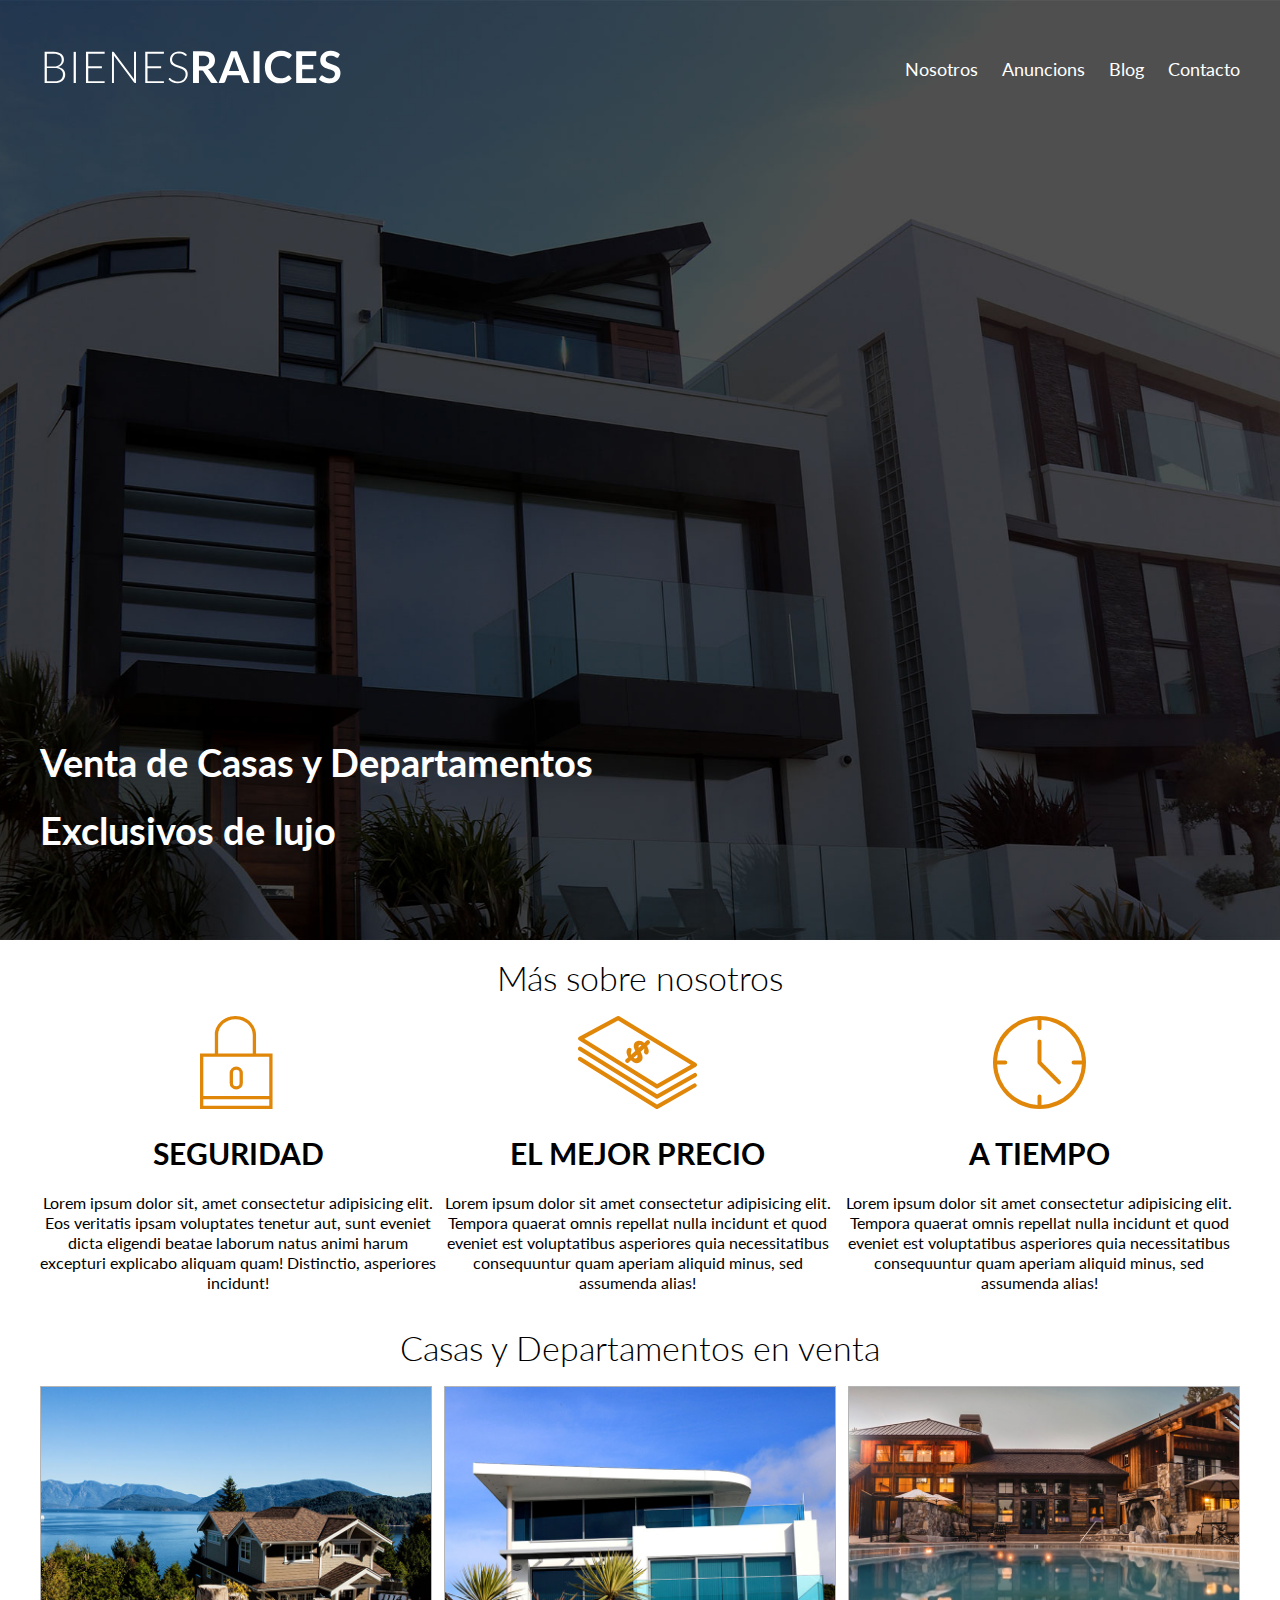
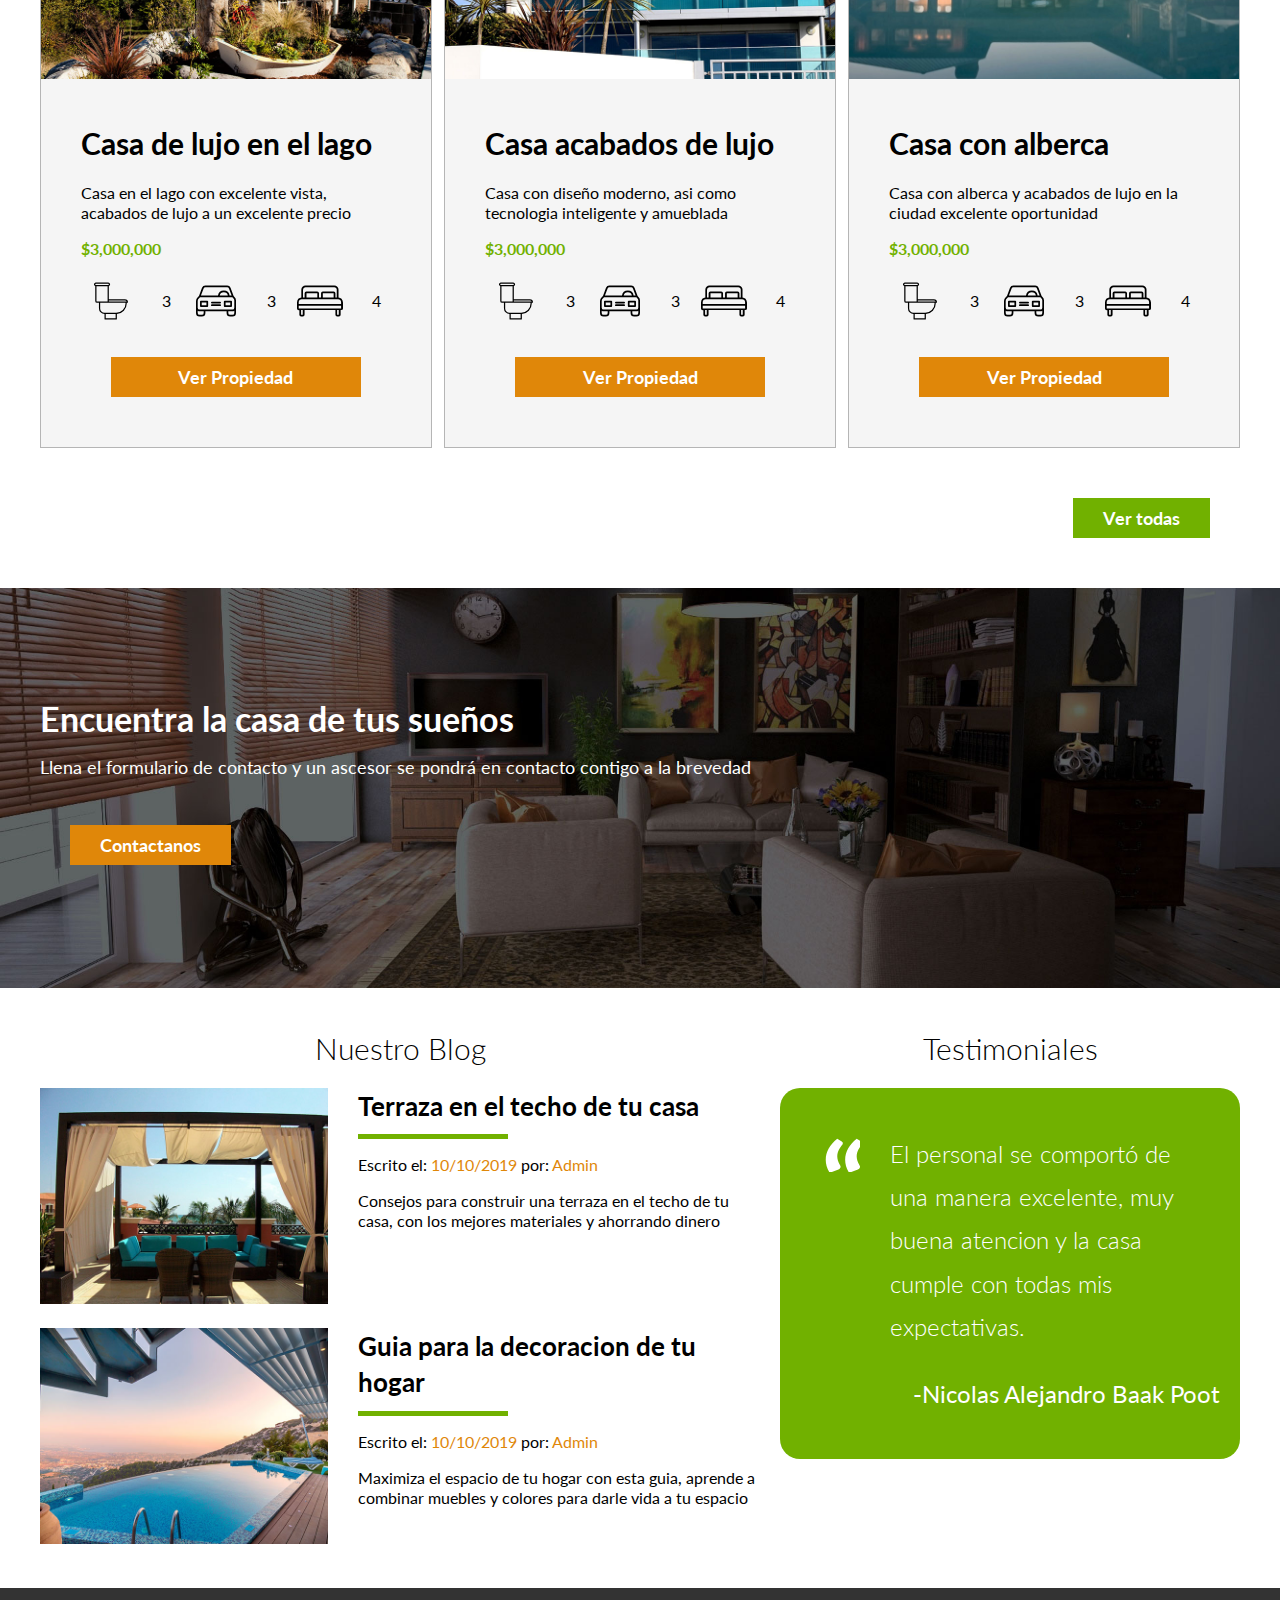
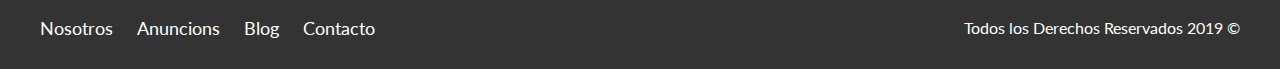
<file: index.html>
<!DOCTYPE html>
<html lang="en">

<head>
    <meta charset="UTF-8">
    <meta name="viewport" content="width=device-width, initial-scale=1.0">
    <title>Bienes Raices</title>

    <link href="https://fonts.googleapis.com/css2?family=Lato:wght@300;400;700;900&display=swap" rel="stylesheet">
    <link rel="stylesheet" href="css/normalize.css">
    <link rel="stylesheet" href="css/style.css">
</head>

<body>

    <header class="site-header inicio">
        <div class="contenedor contenido-header">
            <div class="barra">
                <a href="/"><img src="img/logo.svg" alt="Logotipo de Bienes Raices"></a>

                <nav class="navegacion">
                    <a target="_blak" href="nosotros.html">Nosotros</a>
                    <a href="anuncions.html">Anuncions</a>
                    <a href="blog.html">Blog</a>
                    <a href="contacto.html">Contacto</a>
                </nav>

            </div>

            <h1>Venta de Casas y Departamentos Exclusivos de lujo</h1>
            <!-- Contenedor -->
        </div>
    </header>

    <section class="contenedor seccion">

        <h2 class="fw-300 centrar-texto">Más sobre nosotros</h2>

        <div class="iconos-nosotros">
            <div class="icono">
                <img src="img/icono1.svg" alt="Icono Seguridad">
                <h3 class="encabezado">Seguridad</h3>
                <p>Lorem ipsum dolor sit, amet consectetur adipisicing elit. Eos veritatis ipsam voluptates tenetur aut,
                    sunt eveniet dicta eligendi beatae laborum natus animi harum excepturi explicabo aliquam quam!
                    Distinctio, asperiores incidunt!</p>
            </div>
            <div class="icono">
                <img src="img/icono2.svg" alt="Icono Mejor Precio">
                <h3 class="encabezado">El mejor precio</h3>
                <p>Lorem ipsum dolor sit amet consectetur adipisicing elit. Tempora quaerat omnis repellat nulla
                    incidunt et
                    quod eveniet est voluptatibus asperiores quia necessitatibus consequuntur quam aperiam aliquid
                    minus,
                    sed assumenda alias!</p>
            </div>
            <div class="icono">
                <img src="img/icono3.svg" alt="Icono A Tiempo">
                <h3 class="encabezado">A tiempo</h3>
                <p>Lorem ipsum dolor sit amet consectetur adipisicing elit. Tempora quaerat omnis repellat nulla
                    incidunt et
                    quod eveniet est voluptatibus asperiores quia necessitatibus consequuntur quam aperiam aliquid
                    minus,
                    sed assumenda alias!</p>
            </div>
        </div>
    </section>

    <main class="seccion contenedor">

        <h2 class="fw-300 centrar-texto">Casas y Departamentos en venta</h2>
        <div class="contenedor-anuncios">
            <div class="anuncio">
                <img src="img/anuncio1.jpg" alt="Anuncio casa en el lago">
                <div class="contenido-anuncio">
                    <h3>Casa de lujo en el lago</h3>
                    <p>Casa en el lago con excelente vista, acabados de lujo a un excelente precio</p>
                    <p class="precio">$3,000,000</p>
                    <ul class="iconos-caracteristicas">
                        <li>
                            <img src="img/icono_wc.svg" alt="icono_wc">
                            <p>3</p>
                        </li>
                        <li>
                            <img src="img/icono_estacionamiento.svg" alt="icono_estacionamiento">
                            <p>3</p>
                        </li>
                        <li>
                            <img src="img/icono_dormitorio.svg" alt="icono_dormitorio">
                            <p>4</p>
                        </li>
                    </ul>
                    <a href="anuncio.html" class="boton boton-amarillo d-block">Ver Propiedad</a>
                </div>
            </div>
            <div class="anuncio">
                <img src="img/anuncio2.jpg" alt="Anuncio casa terminados de lujo">
                <div class="contenido-anuncio">
                    <h3>Casa acabados de lujo</h3>
                    <p>Casa con diseño moderno, asi como tecnologia inteligente y amueblada</p>
                    <p class="precio">$3,000,000</p>
                    <ul class="iconos-caracteristicas">
                        <li>
                            <img src="img/icono_wc.svg" alt="icono_wc">
                            <p>3</p>
                        </li>
                        <li>
                            <img src="img/icono_estacionamiento.svg" alt="icono_estacionamiento">
                            <p>3</p>
                        </li>
                        <li>
                            <img src="img/icono_dormitorio.svg" alt="icono_dormitorio">
                            <p>4</p>
                        </li>
                    </ul>

                    <a href="#" class="boton boton-amarillo d-block">Ver Propiedad</a>
                </div>
            </div>
            <div class="anuncio">
                <img src="img/anuncio3.jpg" alt="Anuncio casa con alberca">
                <div class="contenido-anuncio">
                    <h3>Casa con alberca</h3>
                    <p>Casa con alberca y acabados de lujo en la ciudad excelente oportunidad</p>
                    <p class="precio">$3,000,000</p>

                    <ul class="iconos-caracteristicas">
                        <li>
                            <img src="img/icono_wc.svg" alt="icono_wc">
                            <p>3</p>
                        </li>
                        <li>
                            <img src="img/icono_estacionamiento.svg" alt="icono_estacionamiento">
                            <p>3</p>
                        </li>
                        <li>
                            <img src="img/icono_dormitorio.svg" alt="icono_dormitorio">
                            <p>4</p>
                        </li>
                    </ul>

                    <a href="#" class="boton boton-amarillo d-block">Ver Propiedad</a>
                </div>
            </div>

        </div>
        <div class="ver-todas">
            <a href="anuncios.html" class="boton boton-verde">Ver todas</a>
        </div>
    </main>

    <section class="imagen-contacto">
        <div class="contenedor contenido-contacto">
            <h2>Encuentra la casa de tus sueños</h2>
            <p>Llena el formulario de contacto y un ascesor se pondrá en contacto contigo a la brevedad</p>
            <a href="contactanos.html" class="boton boton-amarillo">Contactanos</a>
        </div>
    </section>

    <div class="seccion-inferior contenedor seccion">
        <section class="blog">

            <h3 class="centrar-texto fw-300">Nuestro Blog</h3>

            <article class="entrada-blog">
                <div class="imagen">
                    <img src="img/blog1.jpg" alt="Entrada de blog">
                </div>
                <div class="texto-entrada">
                    <a href="#">
                        <h4>Terraza en el techo de tu casa</h4>

                    </a>
                    <p>Escrito el: <span>10/10/2019</span> por: <span>Admin</span></p>
                    <p>Consejos para construir una terraza en el techo de tu casa, con los mejores materiales y
                        ahorrando
                        dinero
                    </p>
                </div>

            </article>
            <article class="entrada-blog">
                <div class="imagen">
                    <img src="img/blog2.jpg" alt="Entrada de blog">
                </div>
                <div class="texto-entrada">
                    <a href="#">
                        <h4>Guia para la decoracion de tu hogar</h4>
                    </a>
                    <p>Escrito el: <span>10/10/2019</span> por: <span>Admin</span></p>
                    <p>Maximiza el espacio de tu hogar con esta guia, aprende a combinar muebles y colores para darle
                        vida a
                        tu
                        espacio</p>
                </div>
            </article>
        </section>

        <section class="testimoniales">

            <h3 class="centrar-texto fw-300">Testimoniales</h3>
            <div class="testimonial">
                <blockquote>El personal se comportó de una manera excelente, muy buena atencion y la casa cumple con
                    todas
                    mis
                    expectativas.</blockquote>
                <p>-Nicolas Alejandro Baak Poot</p>
            </div>
        </section>
    </div>


    <footer class="site-footer seccion">
        <div class="contenedor contenedor-footer">
            <nav class="navegacion">
                <a target="_blak" href="nosotros.html">Nosotros</a>
                <a href="anuncions.html">Anuncions</a>
                <a href="blog.html">Blog</a>
                <a href="contacto.html">Contacto</a>
            </nav>

            <p class="copyright">Todos los Derechos Reservados 2019 &copy;</p>
        </div>
    </footer>

</body>

</html>
</file>
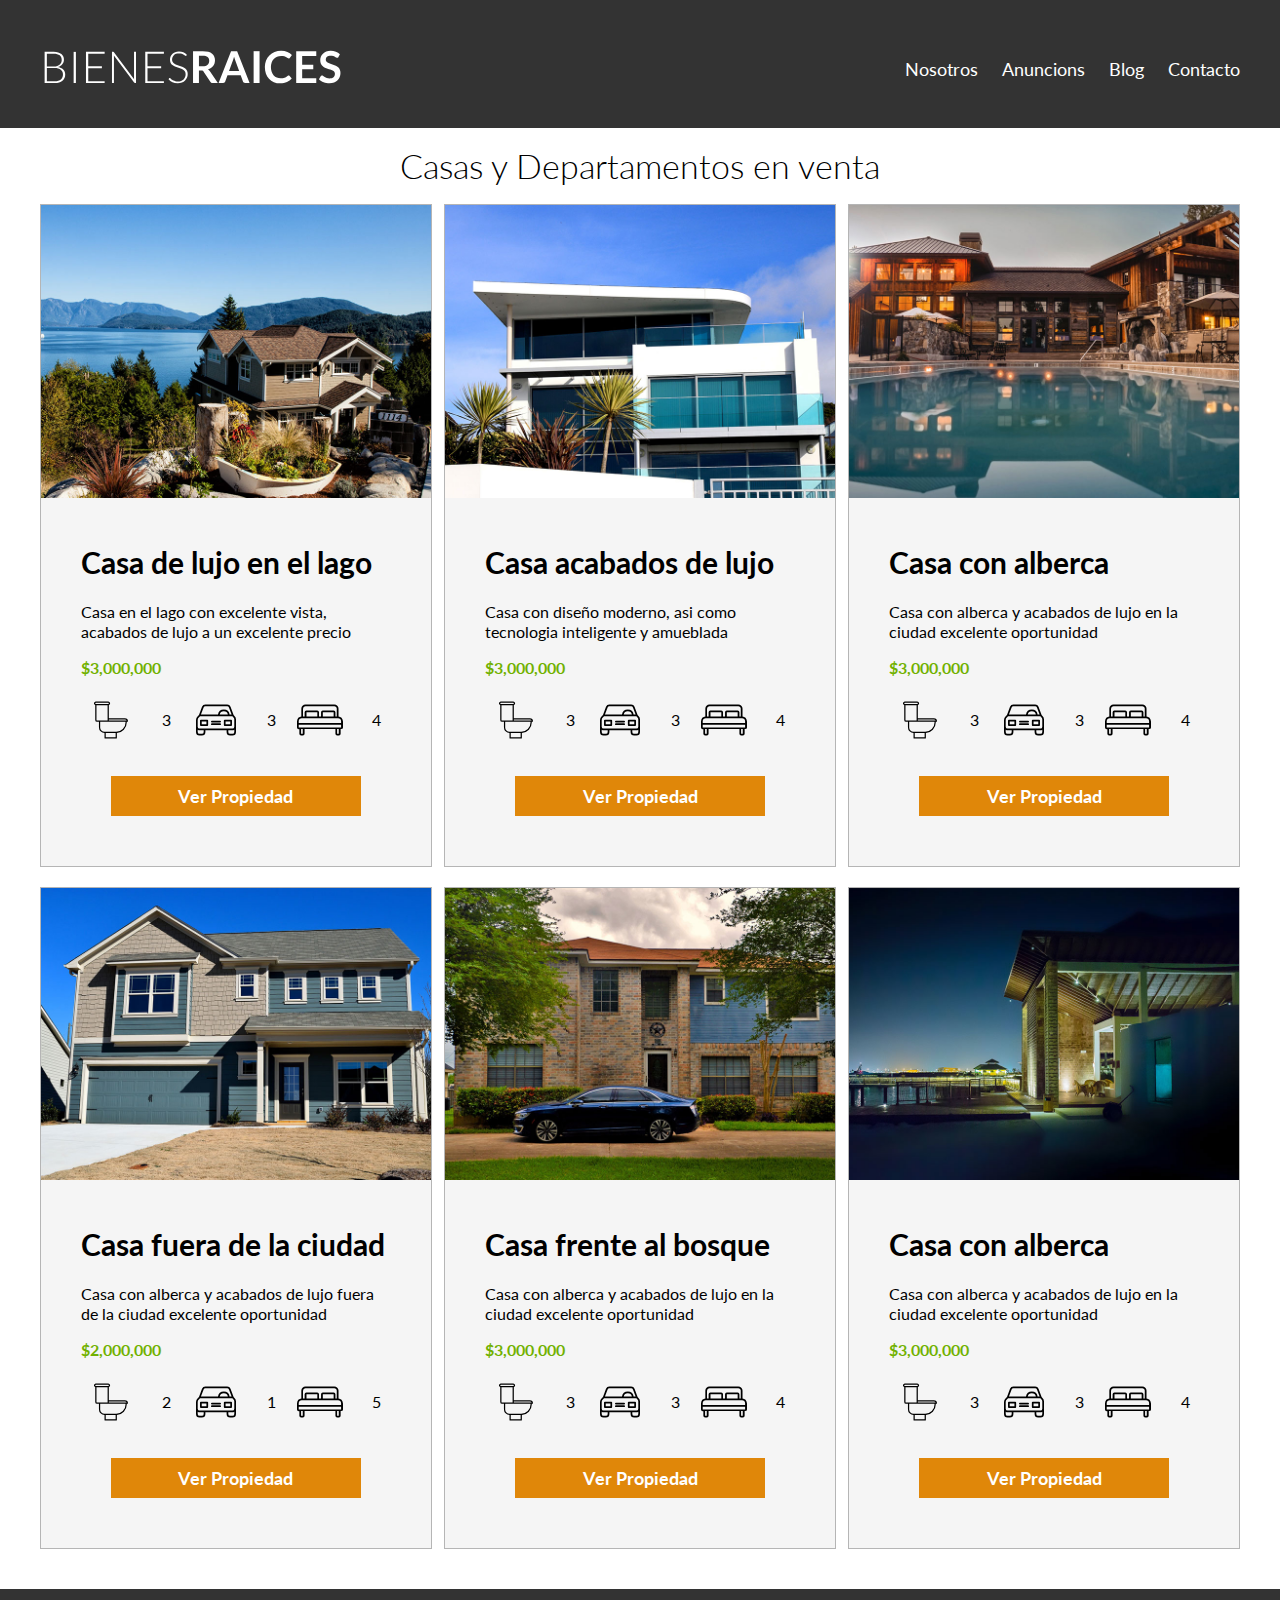
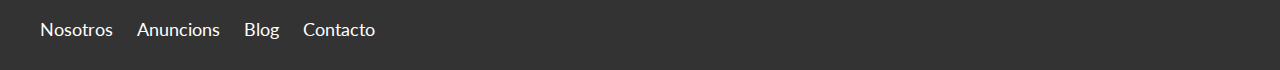
<file: anuncions.html>
<!DOCTYPE html>
<html lang="en">

<head>
    <meta charset="UTF-8">
    <meta name="viewport" content="width=device-width, initial-scale=1.0">
    <title>Anuncios</title>
    <link href="https://fonts.googleapis.com/css2?family=Lato:wght@300;400;700;900&display=swap" rel="stylesheet">
    <link rel="stylesheet" href="css/normalize.css">
    <link rel="stylesheet" href="css/style.css">
</head>

<body>

    <header class="site-header ">
        <div class="contenedor contenido-header">
            <div class="barra">
                <a href="/"><img src="img/logo.svg" alt="Logotipo de Bienes Raices"></a>

                <nav class="navegacion">
                    <a target="_blak" href="nosotros.html">Nosotros</a>
                    <a href="anuncions.html">Anuncions</a>
                    <a href="blog.html">Blog</a>
                    <a href="contacto.html">Contacto</a>
                </nav>

            </div>
            <!-- Contenedor -->
        </div>
    </header>
    <main class="seccion contenedor">

        <h2 class="fw-300 centrar-texto">Casas y Departamentos en venta</h2>
        <div class="contenedor-anuncios">
            <div class="anuncio">
                <img src="img/anuncio1.jpg" alt="Anuncio casa en el lago">
                <div class="contenido-anuncio">
                    <h3>Casa de lujo en el lago</h3>
                    <p>Casa en el lago con excelente vista, acabados de lujo a un excelente precio</p>
                    <p class="precio">$3,000,000</p>
                    <ul class="iconos-caracteristicas">
                        <li>
                            <img src="img/icono_wc.svg" alt="icono_wc">
                            <p>3</p>
                        </li>
                        <li>
                            <img src="img/icono_estacionamiento.svg" alt="icono_estacionamiento">
                            <p>3</p>
                        </li>
                        <li>
                            <img src="img/icono_dormitorio.svg" alt="icono_dormitorio">
                            <p>4</p>
                        </li>
                    </ul>
                    <a href="anuncio.html" class="boton boton-amarillo d-block">Ver Propiedad</a>
                </div>
            </div>
            <div class="anuncio">
                <img src="img/anuncio2.jpg" alt="Anuncio casa terminados de lujo">
                <div class="contenido-anuncio">
                    <h3>Casa acabados de lujo</h3>
                    <p>Casa con diseño moderno, asi como tecnologia inteligente y amueblada</p>
                    <p class="precio">$3,000,000</p>
                    <ul class="iconos-caracteristicas">
                        <li>
                            <img src="img/icono_wc.svg" alt="icono_wc">
                            <p>3</p>
                        </li>
                        <li>
                            <img src="img/icono_estacionamiento.svg" alt="icono_estacionamiento">
                            <p>3</p>
                        </li>
                        <li>
                            <img src="img/icono_dormitorio.svg" alt="icono_dormitorio">
                            <p>4</p>
                        </li>
                    </ul>

                    <a href="anuncio.html" class="boton boton-amarillo d-block">Ver Propiedad</a>
                </div>
            </div>
            <div class="anuncio">
                <img src="img/anuncio3.jpg" alt="Anuncio casa con alberca">
                <div class="contenido-anuncio">
                    <h3>Casa con alberca</h3>
                    <p>Casa con alberca y acabados de lujo en la ciudad excelente oportunidad</p>
                    <p class="precio">$3,000,000</p>

                    <ul class="iconos-caracteristicas">
                        <li>
                            <img src="img/icono_wc.svg" alt="icono_wc">
                            <p>3</p>
                        </li>
                        <li>
                            <img src="img/icono_estacionamiento.svg" alt="icono_estacionamiento">
                            <p>3</p>
                        </li>
                        <li>
                            <img src="img/icono_dormitorio.svg" alt="icono_dormitorio">
                            <p>4</p>
                        </li>
                    </ul>

                    <a href="anuncio.html" class="boton boton-amarillo d-block">Ver Propiedad</a>
                </div><!--contenido anunio-->
            </div><!--anuncio-->
            <div class="anuncio">
                <img src="img/anuncio4.jpg" alt="Anuncio casa con alberca">
                <div class="contenido-anuncio">
                    <h3>Casa fuera de la ciudad</h3>
                    <p>Casa con alberca y acabados de lujo fuera de la ciudad excelente oportunidad</p>
                    <p class="precio">$2,000,000</p>

                    <ul class="iconos-caracteristicas">
                        <li>
                            <img src="img/icono_wc.svg" alt="icono_wc">
                            <p>2</p>
                        </li>
                        <li>
                            <img src="img/icono_estacionamiento.svg" alt="icono_estacionamiento">
                            <p>1</p>
                        </li>
                        <li>
                            <img src="img/icono_dormitorio.svg" alt="icono_dormitorio">
                            <p>5</p>
                        </li>
                    </ul>

                    <a href="anuncio.html" class="boton boton-amarillo d-block">Ver Propiedad</a>
                </div><!--contenido anunio-->
            </div><!--anuncio-->
            <div class="anuncio">
                <img src="img/anuncio5.jpg" alt="Anuncio casa con alberca">
                <div class="contenido-anuncio">
                    <h3>Casa frente al bosque</h3>
                    <p>Casa con alberca y acabados de lujo en la ciudad excelente oportunidad</p>
                    <p class="precio">$3,000,000</p>

                    <ul class="iconos-caracteristicas">
                        <li>
                            <img src="img/icono_wc.svg" alt="icono_wc">
                            <p>3</p>
                        </li>
                        <li>
                            <img src="img/icono_estacionamiento.svg" alt="icono_estacionamiento">
                            <p>3</p>
                        </li>
                        <li>
                            <img src="img/icono_dormitorio.svg" alt="icono_dormitorio">
                            <p>4</p>
                        </li>
                    </ul>

                    <a href="anuncio.html" class="boton boton-amarillo d-block">Ver Propiedad</a>
                </div><!--contenido anunio-->
            </div><!--anuncio-->
            <div class="anuncio">
                <img src="img/anuncio6.jpg" alt="Anuncio casa con alberca">
                <div class="contenido-anuncio">
                    <h3>Casa con alberca</h3>
                    <p>Casa con alberca y acabados de lujo en la ciudad excelente oportunidad</p>
                    <p class="precio">$3,000,000</p>

                    <ul class="iconos-caracteristicas">
                        <li>
                            <img src="img/icono_wc.svg" alt="icono_wc">
                            <p>3</p>
                        </li>
                        <li>
                            <img src="img/icono_estacionamiento.svg" alt="icono_estacionamiento">
                            <p>3</p>
                        </li>
                        <li>
                            <img src="img/icono_dormitorio.svg" alt="icono_dormitorio">
                            <p>4</p>
                        </li>
                    </ul>

                    <a href="anuncio.html" class="boton boton-amarillo d-block">Ver Propiedad</a>
                </div><!--contenido anunio-->
            </div><!--anuncio-->
        </div>
        
    </main>
   
    <footer class="site-footer seccion">
        <div class="contenedor contenedor-footer">
            <nav class="navegacion">
                <a target="_blak" href="nosotros.html">Nosotros</a>
                <a href="anuncions.html">Anuncions</a>
                <a href="blog.html">Blog</a>
                <a href="contacto.html">Contacto</a>
            </nav>
        </div>
    </footer>

</body>

</html>
</file>
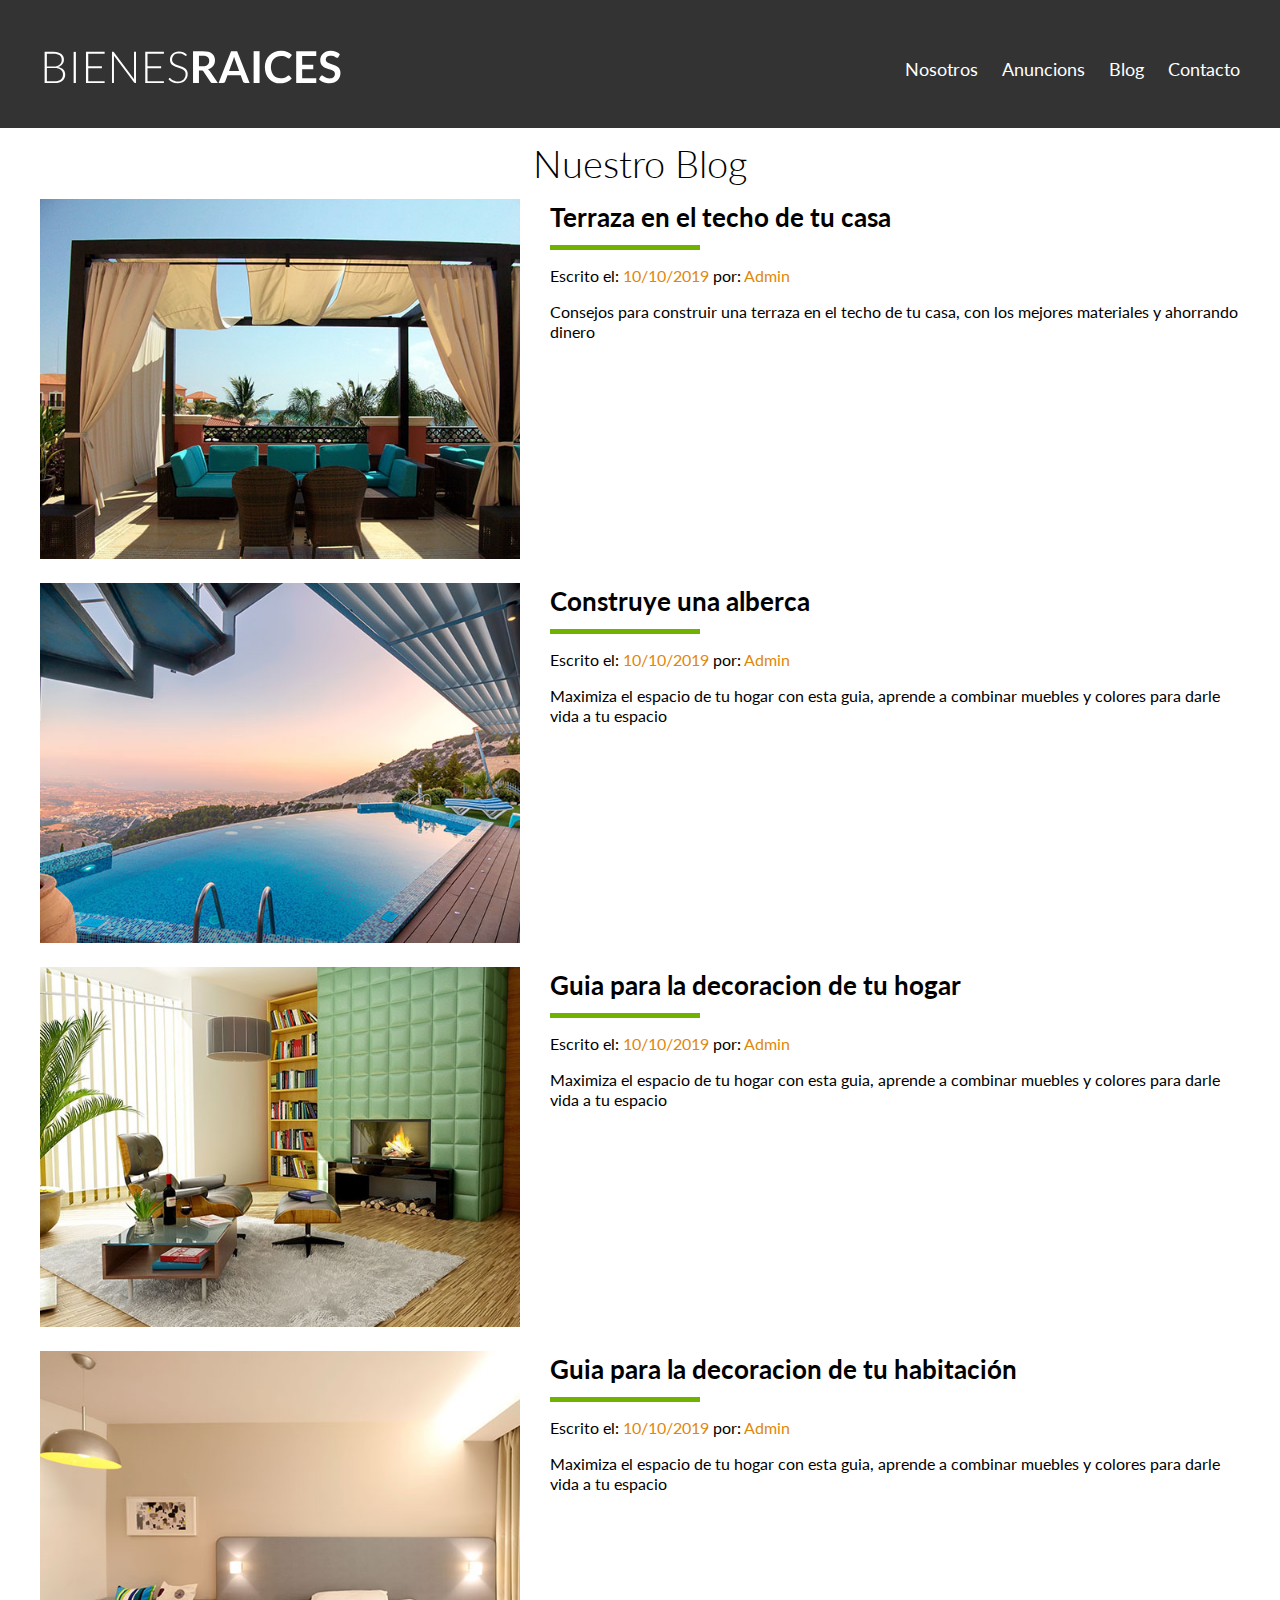
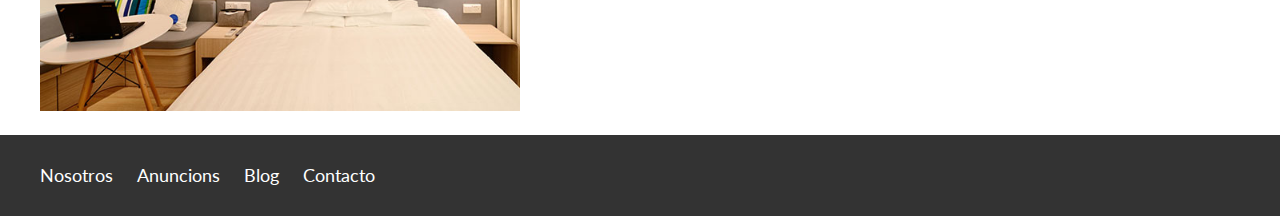
<file: blog.html>
<!DOCTYPE html>
<html lang="en">

<head>
    <meta charset="UTF-8">
    <meta name="viewport" content="width=device-width, initial-scale=1.0">
    <title>Nuestro Blog</title>
    <link href="https://fonts.googleapis.com/css2?family=Lato:wght@300;400;700;900&display=swap" rel="stylesheet">
    <link rel="stylesheet" href="css/normalize.css">
    <link rel="stylesheet" href="css/style.css">
</head>

<body>

    <header class="site-header ">
        <div class="contenedor contenido-header">
            <div class="barra">
                <a href="/"><img src="img/logo.svg" alt="Logotipo de Bienes Raices"></a>

                <nav class="navegacion">
                    <a target="_blak" href="nosotros.html">Nosotros</a>
                    <a href="anuncions.html">Anuncions</a>
                    <a href="blog.html">Blog</a>
                    <a href="contacto.html">Contacto</a>
                </nav>

            </div>
            <!-- Contenedor -->
        </div>
    </header>

    <main class="contenedor">
        <h1 class="fw-300 centrar-texto">Nuestro Blog</h1>
        <article class="entrada-blog">
            <div class="imagen">
                <img src="img/blog1.jpg" alt="Entrada de blog">
            </div>
            <div class="texto-entrada">
                <a href="entrada.html">
                    <h4>Terraza en el techo de tu casa</h4>

                </a>
                <p>Escrito el: <span>10/10/2019</span> por: <span>Admin</span></p>
                <p>Consejos para construir una terraza en el techo de tu casa, con los mejores materiales y
                    ahorrando
                    dinero
                </p>
            </div>

        </article>
        <article class="entrada-blog">
            <div class="imagen">
                <img src="img/blog2.jpg" alt="Entrada de blog">
            </div>
            <div class="texto-entrada">
                <a href="entrada.html">
                    <h4>Construye una alberca</h4>
                </a>
                <p>Escrito el: <span>10/10/2019</span> por: <span>Admin</span></p>
                <p>Maximiza el espacio de tu hogar con esta guia, aprende a combinar muebles y colores para darle
                    vida a
                    tu
                    espacio</p>
            </div>
        </article>
        <article class="entrada-blog">
            <div class="imagen">
                <img src="img/blog3.jpg" alt="Entrada de blog">
            </div>
            <div class="texto-entrada">
                <a href="entrada.html">
                    <h4>Guia para la decoracion de tu hogar</h4>
                </a>
                <p>Escrito el: <span>10/10/2019</span> por: <span>Admin</span></p>
                <p>Maximiza el espacio de tu hogar con esta guia, aprende a combinar muebles y colores para darle
                    vida a
                    tu
                    espacio</p>
            </div>
        </article>
        <article class="entrada-blog">
            <div class="imagen">
                <img src="img/blog4.jpg" alt="Entrada de blog">
            </div>
            <div class="texto-entrada">
                <a href="entrada.html">
                    <h4>Guia para la decoracion de tu habitación</h4>
                </a>
                <p>Escrito el: <span>10/10/2019</span> por: <span>Admin</span></p>
                <p>Maximiza el espacio de tu hogar con esta guia, aprende a combinar muebles y colores para darle
                    vida a
                    tu
                    espacio</p>
            </div>
        </article>
    </main>



    <footer class="site-footer seccion">
        <div class="contenedor contenedor-footer">
            <nav class="navegacion">
                <a target="_blak" href="nosotros.html">Nosotros</a>
                <a href="anuncions.html">Anuncions</a>
                <a href="blog.html">Blog</a>
                <a href="contacto.html">Contacto</a>
            </nav>
        </div>
    </footer>

</body>

</html>
</file>
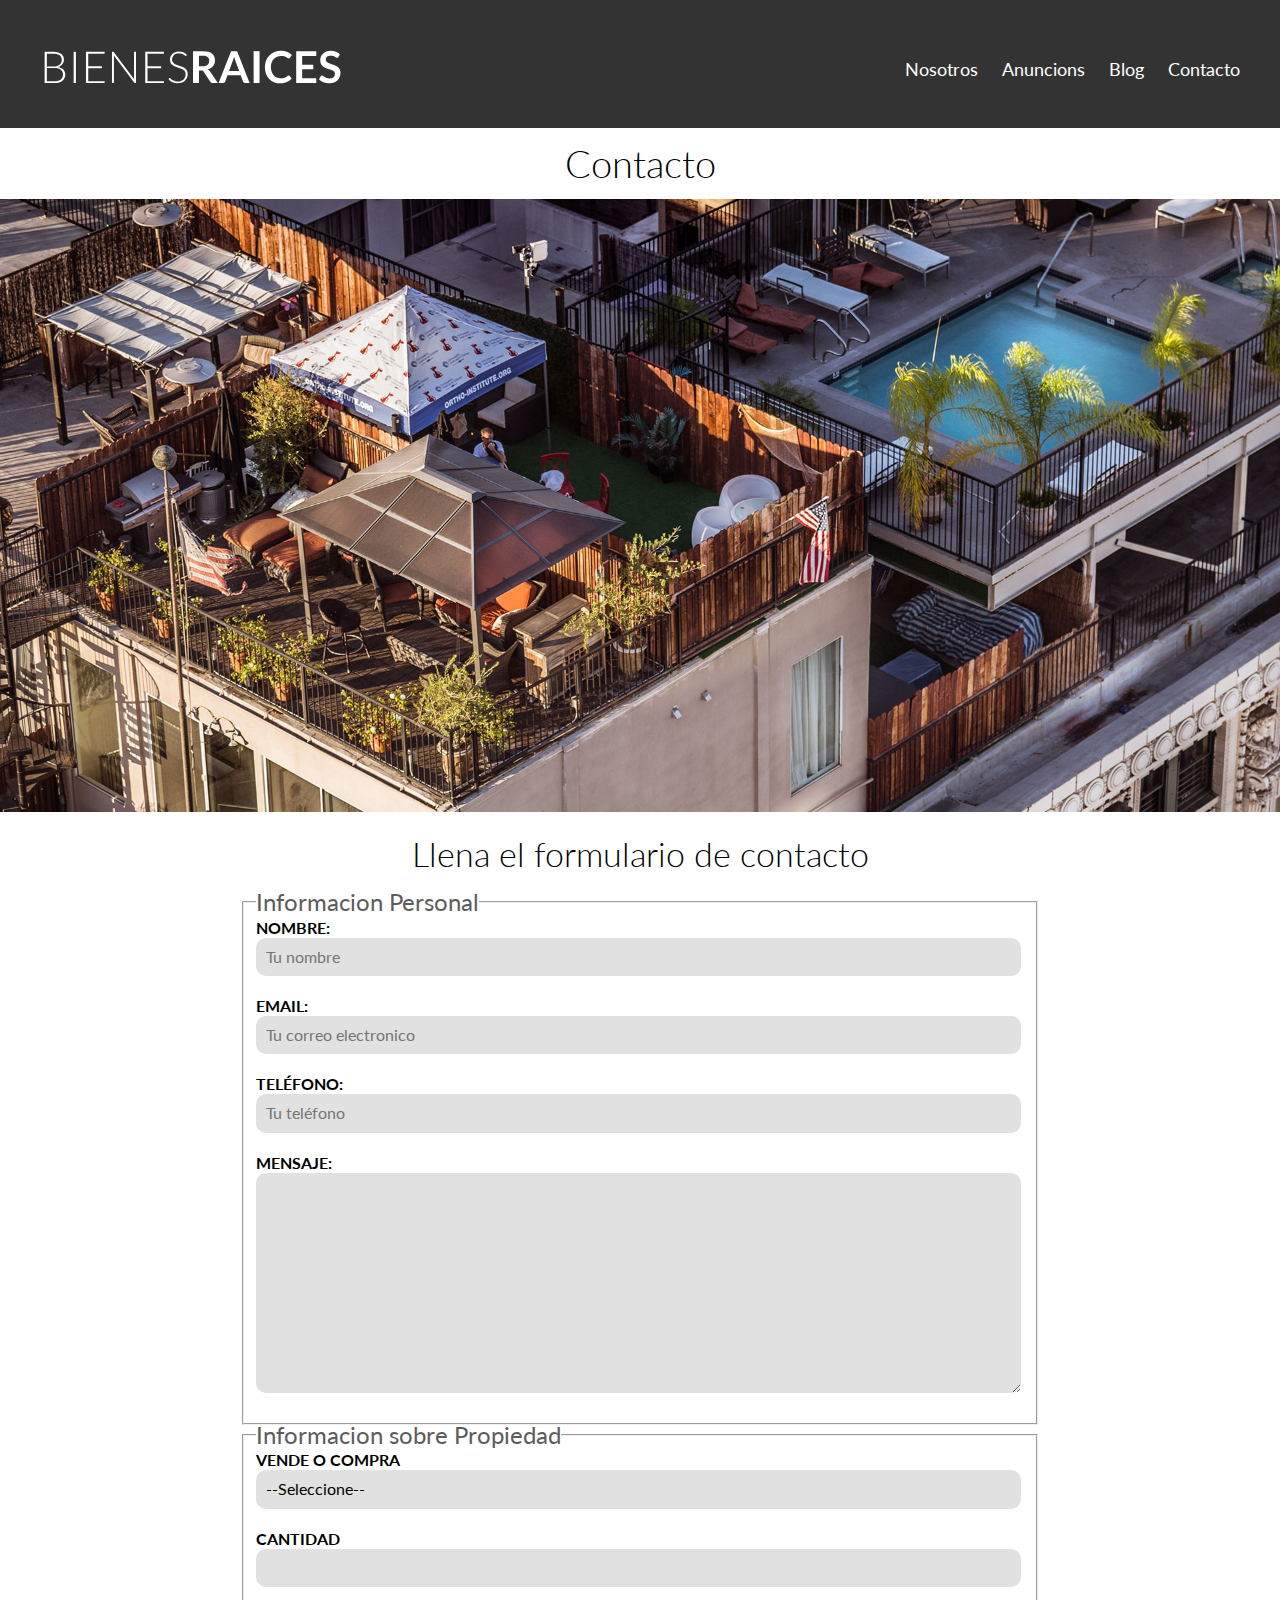
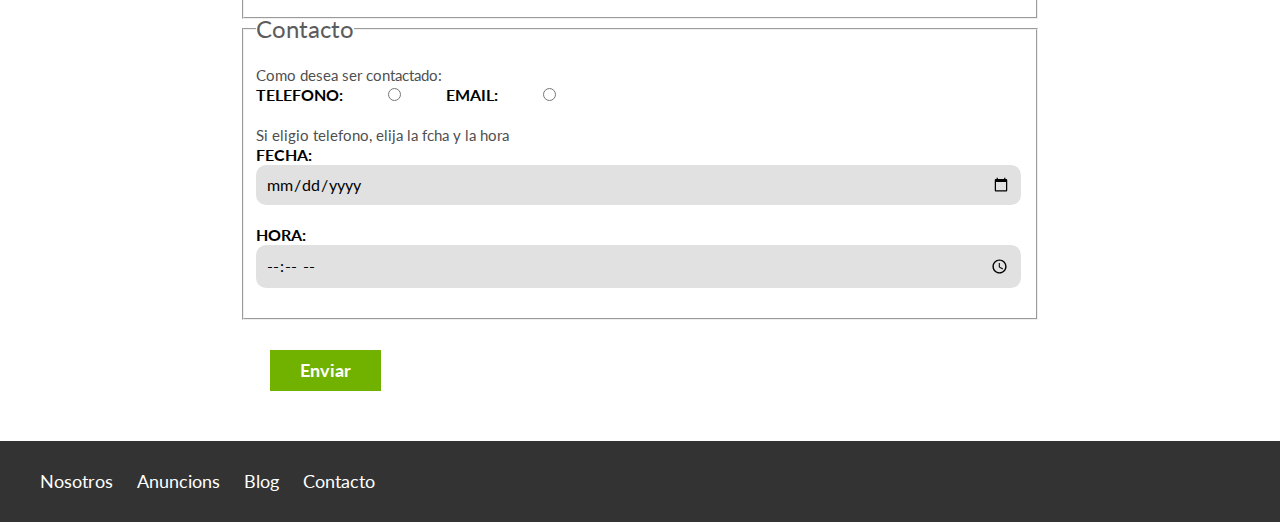
<file: contacto.html>
<!DOCTYPE html>
<html lang="en">

<head>
    <meta charset="UTF-8">
    <meta name="viewport" content="width=device-width, initial-scale=1.0">
    <title>Contacto Formulario</title>
    <link href="https://fonts.googleapis.com/css2?family=Lato:wght@300;400;700;900&display=swap" rel="stylesheet">
    <link rel="stylesheet" href="css/normalize.css">
    <link rel="stylesheet" href="css/style.css">
</head>

<body>

    <header class="site-header ">
        <div class="contenedor contenido-header">
            <div class="barra">
                <a href="/"><img src="img/logo.svg" alt="Logotipo de Bienes Raices"></a>

                <nav class="navegacion">
                    <a target="_blak" href="nosotros.html">Nosotros</a>
                    <a href="anuncions.html">Anuncions</a>
                    <a href="blog.html">Blog</a>
                    <a href="contacto.html">Contacto</a>
                </nav>

            </div>
            <!-- Contenedor -->
        </div>
    </header>

    <h1 class="fw-300 centrar-texto">Contacto</h1>
    <img src="img/destacada3.jpg" alt="Imagen principal">

    <main class="contenedor seccion contenido-centrado">
        <h2 class="fw-300 centrar-texto">Llena el formulario de contacto</h2>
        <form class="contacto" action="">
            <fieldset>
                <legend>Informacion Personal</legend>

                <label for="nombre">Nombre:</label>
                <input type="text" id="nombre" placeholder="Tu nombre">

                <label for="email">Email:</label>
                <input type="email" id="email" placeholder="Tu correo electronico" required>

                <label for="telefono">Teléfono: </label>
                <input type="tel" id="telefono" placeholder="Tu teléfono" required>

                <label for="mensaje">Mensaje: </label>
                <textarea name="mensaje" id="mensaje"></textarea>

            </fieldset>

            <fieldset>
                <legend>Informacion sobre Propiedad</legend>

                <label for="opciones">Vende o Compra</label>
                <select id="opciones">
                    <option value="" disabled selected>--Seleccione--</option>
                    <option value="Compra">Compra</option>
                    <option value="Vende">Vende</option>
                </select>

                <label for="cantidad">Cantidad</label>
                <input type="number" min="0" max="10">

            </fieldset>
            
            <fieldset>
                <legend>Contacto</legend>

                <p>Como desea ser contactado:</p>
                <div class="forma-contacto">
                <label for="telefono">Telefono:</label>
                <input type="radio" name="contacto" value="telefono" id="telefono">
                <label for="correo">Email:</label>
                <input type="radio" name="contacto" value="correo" id="correo">
                </div>
                <p>Si eligio telefono, elija la fcha y la hora</p>
                <label for="fecha">Fecha:</label>
                <input type="date" id="fecha">
                <label for="hora">Hora:</label>
                <input type="time" id="hora" min="9:00" max="18:00" >
               
            </fieldset>
            <input type="submit" value="Enviar" class="boton boton-verde">

        </form>

    </main>

    <footer class="site-footer seccion">
        <div class="contenedor contenedor-footer">
            <nav class="navegacion">
                <a target="_blak" href="nosotros.html">Nosotros</a>
                <a href="anuncions.html">Anuncions</a>
                <a href="blog.html">Blog</a>
                <a href="contacto.html">Contacto</a>
            </nav>
        </div>
    </footer>

</body>

</html>
</file>
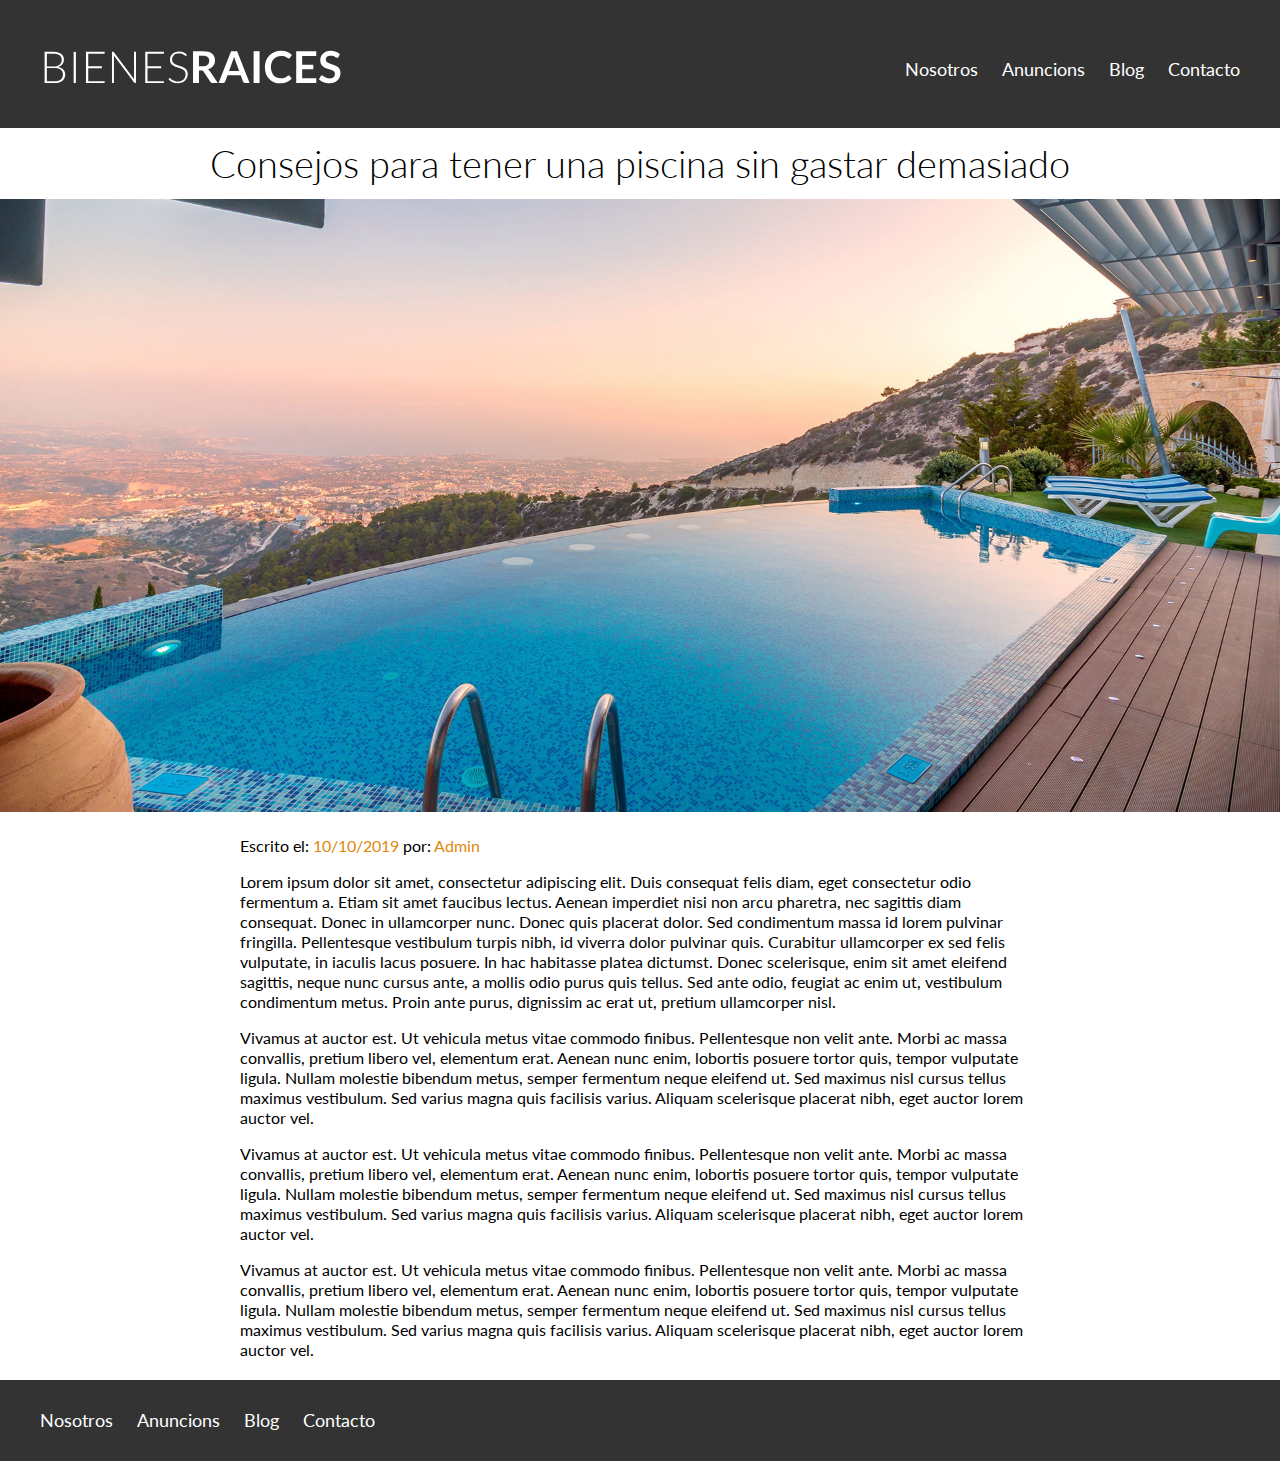
<file: entrada.html>
<!DOCTYPE html>
<html lang="en">

<head>
    <meta charset="UTF-8">
    <meta name="viewport" content="width=device-width, initial-scale=1.0">
    <title>Nosotros</title>
    <link href="https://fonts.googleapis.com/css2?family=Lato:wght@300;400;700;900&display=swap" rel="stylesheet">
    <link rel="stylesheet" href="css/normalize.css">
    <link rel="stylesheet" href="css/style.css">
</head>

<body>

    <header class="site-header ">
        <div class="contenedor contenido-header">
            <div class="barra">
                <a href="/"><img src="img/logo.svg" alt="Logotipo de Bienes Raices"></a>

                <nav class="navegacion">
                    <a target="_blak" href="nosotros.html">Nosotros</a>
                    <a href="anuncions.html">Anuncions</a>
                    <a href="blog.html">Blog</a>
                    <a href="contacto.html">Contacto</a>
                </nav>

            </div>
            <!-- Contenedor -->
        </div>
    </header>

    <h1 class="fw-300 centrar-texto">Consejos para tener una piscina sin gastar demasiado</h1>
    <img src="img/destacada2.jpg" alt="Imagen principal">

    <main class="contenedor seccion contenido-centrado texto-entrada">
        
        <p>Escrito el: <span>10/10/2019</span> por: <span>Admin</span></p>
        <p>Lorem ipsum dolor sit amet, consectetur adipiscing elit. Duis consequat felis diam, eget consectetur
            odio fermentum a. Etiam sit amet faucibus lectus. Aenean imperdiet nisi non arcu pharetra, nec
            sagittis diam consequat. Donec in ullamcorper nunc. Donec quis placerat dolor. Sed condimentum massa
            id lorem pulvinar fringilla. Pellentesque vestibulum turpis nibh, id viverra dolor pulvinar quis.
            Curabitur ullamcorper ex sed felis vulputate, in iaculis lacus posuere. In hac habitasse platea
            dictumst. Donec scelerisque, enim sit amet eleifend sagittis, neque nunc cursus ante, a mollis odio
            purus quis tellus. Sed ante odio, feugiat ac enim ut, vestibulum condimentum metus. Proin ante
            purus, dignissim ac erat ut, pretium ullamcorper nisl. 
        </p><p>
            Vivamus at auctor est. Ut vehicula metus vitae commodo finibus. Pellentesque non
            velit ante. Morbi ac massa convallis, pretium libero vel, elementum erat. Aenean nunc enim, lobortis
            posuere tortor quis, tempor vulputate ligula. Nullam molestie bibendum metus, semper fermentum neque
            eleifend ut. Sed maximus nisl cursus tellus maximus vestibulum. Sed varius magna quis facilisis
            varius. Aliquam scelerisque placerat nibh, eget auctor lorem auctor vel.</p>
        </p>
        <p>
            Vivamus at auctor est. Ut vehicula metus vitae commodo finibus. Pellentesque non
            velit ante. Morbi ac massa convallis, pretium libero vel, elementum erat. Aenean nunc enim, lobortis
            posuere tortor quis, tempor vulputate ligula. Nullam molestie bibendum metus, semper fermentum neque
            eleifend ut. Sed maximus nisl cursus tellus maximus vestibulum. Sed varius magna quis facilisis
            varius. Aliquam scelerisque placerat nibh, eget auctor lorem auctor vel.</p>
        </p>
        <p>
            Vivamus at auctor est. Ut vehicula metus vitae commodo finibus. Pellentesque non
            velit ante. Morbi ac massa convallis, pretium libero vel, elementum erat. Aenean nunc enim, lobortis
            posuere tortor quis, tempor vulputate ligula. Nullam molestie bibendum metus, semper fermentum neque
            eleifend ut. Sed maximus nisl cursus tellus maximus vestibulum. Sed varius magna quis facilisis
            varius. Aliquam scelerisque placerat nibh, eget auctor lorem auctor vel.</p>
        </p>
    </main>

    <footer class="site-footer seccion">
        <div class="contenedor contenedor-footer">
            <nav class="navegacion">
                <a target="_blak" href="nosotros.html">Nosotros</a>
                <a href="anuncions.html">Anuncions</a>
                <a href="blog.html">Blog</a>
                <a href="contacto.html">Contacto</a>
            </nav>
        </div>
    </footer>

</body>

</html>
</file>
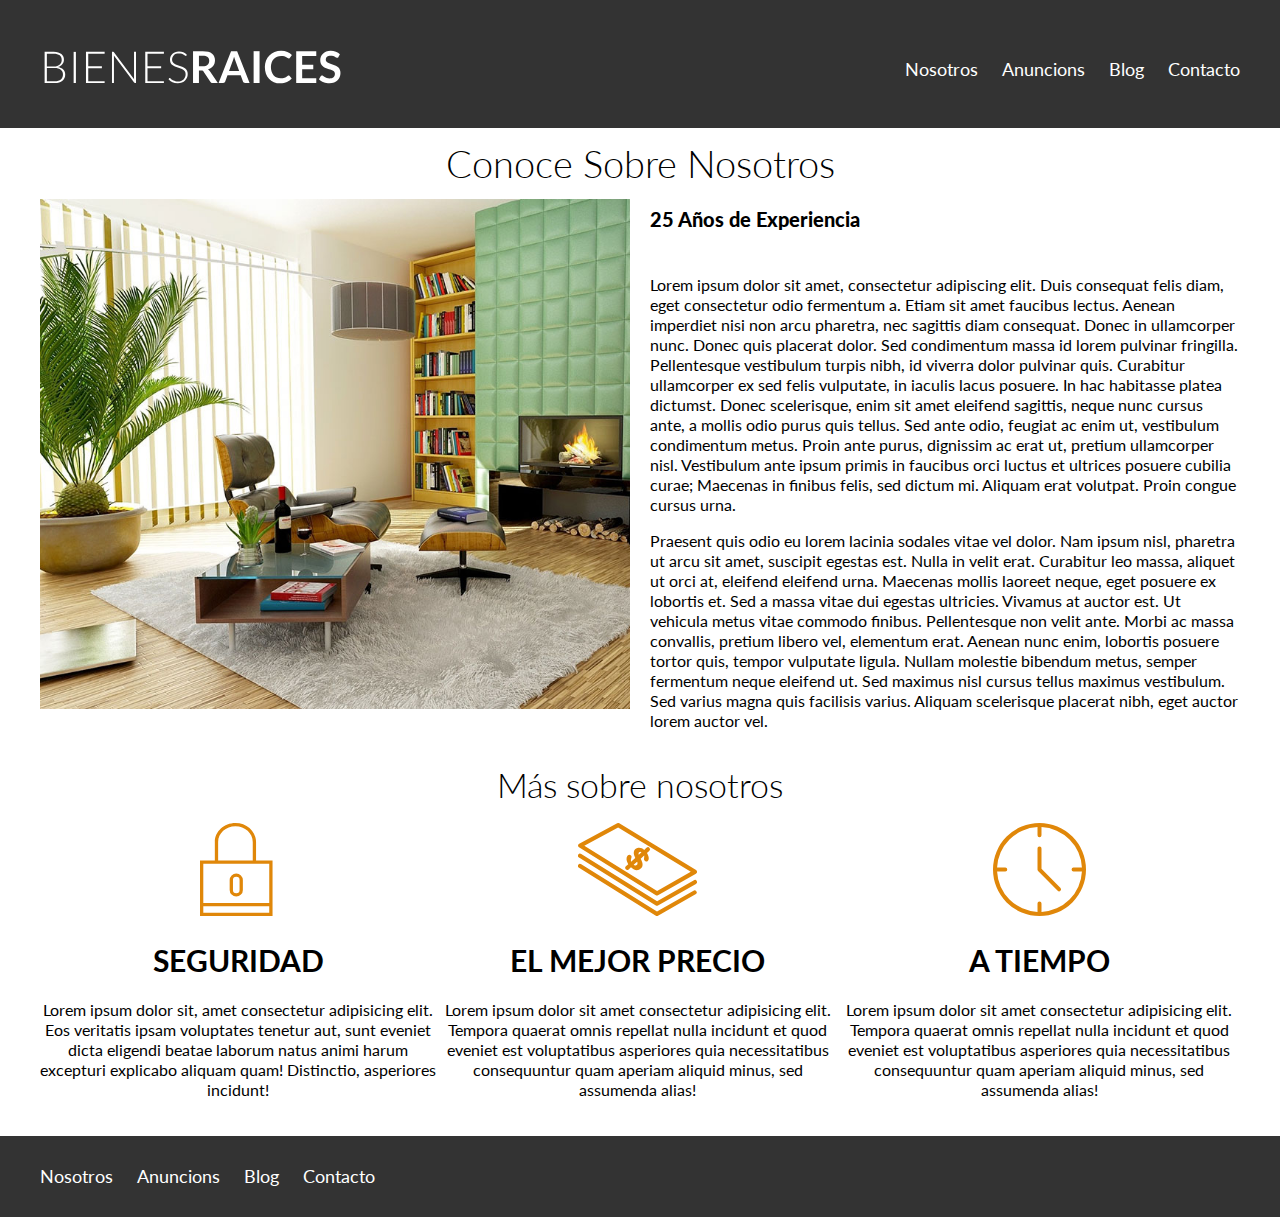
<file: nosotros.html>
<!DOCTYPE html>
<html lang="en">

<head>
    <meta charset="UTF-8">
    <meta name="viewport" content="width=device-width, initial-scale=1.0">
    <title>Nosotros</title>
    <link href="https://fonts.googleapis.com/css2?family=Lato:wght@300;400;700;900&display=swap" rel="stylesheet">
    <link rel="stylesheet" href="css/normalize.css">
    <link rel="stylesheet" href="css/style.css">
</head>

<body>

    <header class="site-header ">
        <div class="contenedor contenido-header">
            <div class="barra">
                <a href="/"><img src="img/logo.svg" alt="Logotipo de Bienes Raices"></a>

                <nav class="navegacion">
                    <a target="_blak" href="nosotros.html">Nosotros</a>
                    <a href="anuncions.html">Anuncions</a>
                    <a href="blog.html">Blog</a>
                    <a href="contacto.html">Contacto</a>
                </nav>

            </div>
            <!-- Contenedor -->
        </div>
    </header>

    <main class="contenedor">
        <h1 class="fw-300 centrar-texto">Conoce Sobre Nosotros</h1>

        <div class="contenido-nosotros">
            <div class="imagen">
                <img src="img/nosotros.jpg" alt="Imagen Sobre Nosotros">
            </div>
            <div class="texto-nosotros">
                <blockquote>
                    25 Años de Experiencia
                </blockquote>
                <p>Lorem ipsum dolor sit amet, consectetur adipiscing elit. Duis consequat felis diam, eget consectetur
                    odio fermentum a. Etiam sit amet faucibus lectus. Aenean imperdiet nisi non arcu pharetra, nec
                    sagittis diam consequat. Donec in ullamcorper nunc. Donec quis placerat dolor. Sed condimentum massa
                    id lorem pulvinar fringilla. Pellentesque vestibulum turpis nibh, id viverra dolor pulvinar quis.
                    Curabitur ullamcorper ex sed felis vulputate, in iaculis lacus posuere. In hac habitasse platea
                    dictumst. Donec scelerisque, enim sit amet eleifend sagittis, neque nunc cursus ante, a mollis odio
                    purus quis tellus. Sed ante odio, feugiat ac enim ut, vestibulum condimentum metus. Proin ante
                    purus, dignissim ac erat ut, pretium ullamcorper nisl. Vestibulum ante ipsum primis in faucibus orci
                    luctus et ultrices posuere cubilia curae; Maecenas in finibus felis, sed dictum mi. Aliquam erat
                    volutpat. Proin congue cursus urna.
                </p><p>
                    Praesent quis odio eu lorem lacinia sodales vitae vel dolor. Nam ipsum nisl, pharetra ut arcu sit
                    amet, suscipit egestas est. Nulla in velit erat. Curabitur leo massa, aliquet ut orci at, eleifend
                    eleifend urna. Maecenas mollis laoreet neque, eget posuere ex lobortis et. Sed a massa vitae dui
                    egestas ultricies. Vivamus at auctor est. Ut vehicula metus vitae commodo finibus. Pellentesque non
                    velit ante. Morbi ac massa convallis, pretium libero vel, elementum erat. Aenean nunc enim, lobortis
                    posuere tortor quis, tempor vulputate ligula. Nullam molestie bibendum metus, semper fermentum neque
                    eleifend ut. Sed maximus nisl cursus tellus maximus vestibulum. Sed varius magna quis facilisis
                    varius. Aliquam scelerisque placerat nibh, eget auctor lorem auctor vel.</p>
                </p>
                </div>
        </div>
    </main>


    <section class="contenedor seccion">

        <h2 class="fw-300 centrar-texto">Más sobre nosotros</h2>

        <div class="iconos-nosotros">
            <div class="icono">
                <img src="img/icono1.svg" alt="Icono Seguridad">
                <h3 class="encabezado">Seguridad</h3>
                <p>Lorem ipsum dolor sit, amet consectetur adipisicing elit. Eos veritatis ipsam voluptates tenetur aut,
                    sunt eveniet dicta eligendi beatae laborum natus animi harum excepturi explicabo aliquam quam!
                    Distinctio, asperiores incidunt!</p>
            </div>
            <div class="icono">
                <img src="img/icono2.svg" alt="Icono Mejor Precio">
                <h3 class="encabezado">El mejor precio</h3>
                <p>Lorem ipsum dolor sit amet consectetur adipisicing elit. Tempora quaerat omnis repellat nulla
                    incidunt et
                    quod eveniet est voluptatibus asperiores quia necessitatibus consequuntur quam aperiam aliquid
                    minus,
                    sed assumenda alias!</p>
            </div>
            <div class="icono">
                <img src="img/icono3.svg" alt="Icono A Tiempo">
                <h3 class="encabezado">A tiempo</h3>
                <p>Lorem ipsum dolor sit amet consectetur adipisicing elit. Tempora quaerat omnis repellat nulla
                    incidunt et
                    quod eveniet est voluptatibus asperiores quia necessitatibus consequuntur quam aperiam aliquid
                    minus,
                    sed assumenda alias!</p>
            </div>
        </div>
    </section>

    <footer class="site-footer seccion">
        <div class="contenedor contenedor-footer">
            <nav class="navegacion">
                <a target="_blak" href="nosotros.html">Nosotros</a>
                <a href="anuncions.html">Anuncions</a>
                <a href="blog.html">Blog</a>
                <a href="contacto.html">Contacto</a>
            </nav>
        </div>
    </footer>

</body>

</html>
</file>
<file: css/style.css>
html{
    font-size: 62.5%; /**Reset para REMS - 62.5%: 10px de 16pc*/

}

*, *:before, *:after{
    box-sizing: inherit;
}

body{
    font-family: 'Lato', sans-serif;
    font-size: 1.6rem;
    line-height: 2rem;
}


/*  Globales */
img{
    max-width: 100%;
}
.contenedor{
    max-width: 120rem; /* 1200 pixeles*/
    margin: 0 auto;


}

h1{
    font-size: 3.8rem;
}

h2{
    font-size: 3.4rem;
}
h3{
    font-size: 3rem;
}
h4{
    font-size: 2.6rem;
}
/* Utilidades */
.seccion{
    margin-top: 2rem;
    margin-bottom: 2rem;

}
.fw-300{
    font-weight: 300;
}
.centrar-texto{
    text-align: center;
}
.d-block{
    display: block!important;
}
.contenido-centrado{
    max-width: 80rem;
}
/* Botones*/
.boton{
    color: white;
    font-weight: 700;
    text-decoration: none;
    font-size: 1.8rem;
    border: none;
    padding: 1rem 3rem;
    margin: 3rem;
    display: inline-block;
    text-align: center;

}
.boton:hover{
    cursor: pointer;
}
.boton-amarillo{
    background-color: #E08709;
}
.boton-verde{
    background-color: #71B100;
}
/* Header*/
.site-header.inicio{
    background-image: url(../img/header.jpg);
    background-position: center;
    background-size: cover;
    height: 100vh;
    min-height: 60rem; 
}
.site-header{
    background-color: #333333;
    padding: 1rem 0 3rem 0;
}

.contenido-header{
    height: 100%;
    display: flex;
    flex-direction: column;
    justify-content: space-between;
}

.contenido-header h1{
    color: white;
    padding-bottom: 2rem;
    max-width: 60rem;
    line-height: 1.8;
}
.barra{
    display: flex;
    justify-content: space-between;
    padding-top: 3rem;
    align-items: center;
}

/* Navegacion */
.navegacion a {
    color: white;
    text-decoration: none;
    font-size: 1.8rem; /* = 18px*/
    margin-right: 2rem;

}
.navegacion a:last-of-type{
    margin: 0;
}
.navegacion a:hover{
color: #71B100;

}

/* Iconos nosotros */


.iconos-nosotros{
    display: flex;
}
.icono{
    flex-basis: calc(33.3% -1rem);
    text-align: center;
    
}

.icono h3{
    text-transform: uppercase;
}

/* Anuncios */
.contenedor-anuncios{
    display: flex;
    justify-content: space-between;
    flex-wrap: wrap;
}
.anuncio{
    flex: 0 0 calc(33.3% - 1rem);
    border: 1px solid #B5B5B5;
    background: #F5F5F5;
    margin-bottom: 2rem;
}
.contenido-anuncio{
    padding: 2rem 4rem;
}

.contenido-anuncio h3, .contenido-anuncio p{
    padding: 0;
}

.precio {
    color: #71B100;
    font-weight: 700;


}
.iconos-caracteristicas{
    list-style: none;
    padding: 0;
    display: flex;
    max-width: 50rem;
    flex:1;
}
.iconos-caracteristicas li{
    flex: 1;
    display: flex;
    justify-content: space-evenly;
}
.iconos-caracteristicas li img{
    margin-right: 2rem;
}
.ver-todas{
    display: flex;
    justify-content: flex-end;
}
/* Contacto home*/
.imagen-contacto{
    background-image: url(../img/encuentra.jpg);
    background-position: center center;
    background-size: cover;
    height: 40rem;
    display: flex;
    align-items: center;

}
.contenido-contacto{
    flex: 1;
    color: white;

}
.contenido-contacto p{
    font-size: 1.8rem;
}
.seccion-inferior{
    display: flex;
    justify-content: space-between;


}
.seccion-inferior .blog{
        flex-basis: 60%;
}
.seccion-inferior .testimoniales{
    flex-basis: calc(40% - 2rem);

}
.entrada-blog{
    display:flex;
    justify-content: space-between;
    margin-bottom: 2rem;

}
.entrada-blog .imagen{
    flex-basis: 40%;
}
.entrada-blog .texto-entrada{
    flex-basis: calc(60% - 3rem);

}
.texto-entrada a{
    color:black;
    text-decoration: none;
}
.texto-entrada h4{
    margin: 0;
    line-height: 1.4;

}

.texto-entrada h4::after{
    content: '';
    display: block;
    width: 15rem;
    height: .5rem;
    background-color: #71B100;
    margin-top: 1rem;

}

.texto-entrada span{
    color: #e08709 ;
}

/*Testimonial*/
.testimonial{
    background-color: #71B100;
    font-size: 2.4rem;
    line-height: 1.8;
    padding: 2rem;
    color: white;
    border-radius: 2rem;

}
.testimonial p{
    text-align: right;
}
.testimonial blockquote::before{
    content: '';
    background-image: url(../img/comilla.svg);
    width: 4rem;
    height: 4rem;
    position: absolute;
    left: -2rem;

}
.testimoniales blockquote{
    position: relative;
    padding-left: 5rem;
    font-weight: 300;
}
.site-footer{
    background-color: #333333;
    margin: 0;
}
.contenedor-footer{
    padding: 3rem 0;
    display: flex;
    justify-content: space-between;
}
.copyright{
    margin: 0;
    color: white;

}
/*  Internas */
/* Nosotros*/
.contenido-nosotros{
    display: grid;
    grid-template-columns: repeat(2, 1fr);
    grid-column-gap: 2rem;

}
.texto-nosotros blockquote{
    font-weight: 900;
    font-size: 2rem;
    margin: 0;
    padding: 1rem 0 3rem 0;

}
/* anuncio */

.resumen-propiedad{
    display: flex;
    justify-content: space-between;
    align-items: center;
}
/* Contacto */
.contacto p{
    font-size: 1.5rem;
    color: #4f4f4f;
    margin: 2rem 0 0 0;
}
legend{
    font-size: 2.4rem;
    color: #5c5c5c;
}
label{
    font-weight: 700;
    text-transform: uppercase;
    display: block;
}
input:not([type="submit"]), textarea, select{
   padding: 1rem;
   display: block;
   width: 97%;
   background-color: #e1e1e1;
   margin-bottom: 2rem;
   border: none;
   border-radius: 1rem;
}
input[type="radio"]{
    width: auto;
    margin: 0;
}
select{
    -webkit-appearance: none;
    appearance: none;
}
textarea{
    height: 20rem;
}

.forma-contacto{
    max-width: 30rem;
    display: flex;
    justify-content: space-between;
    align-items: center;
}
</file>
